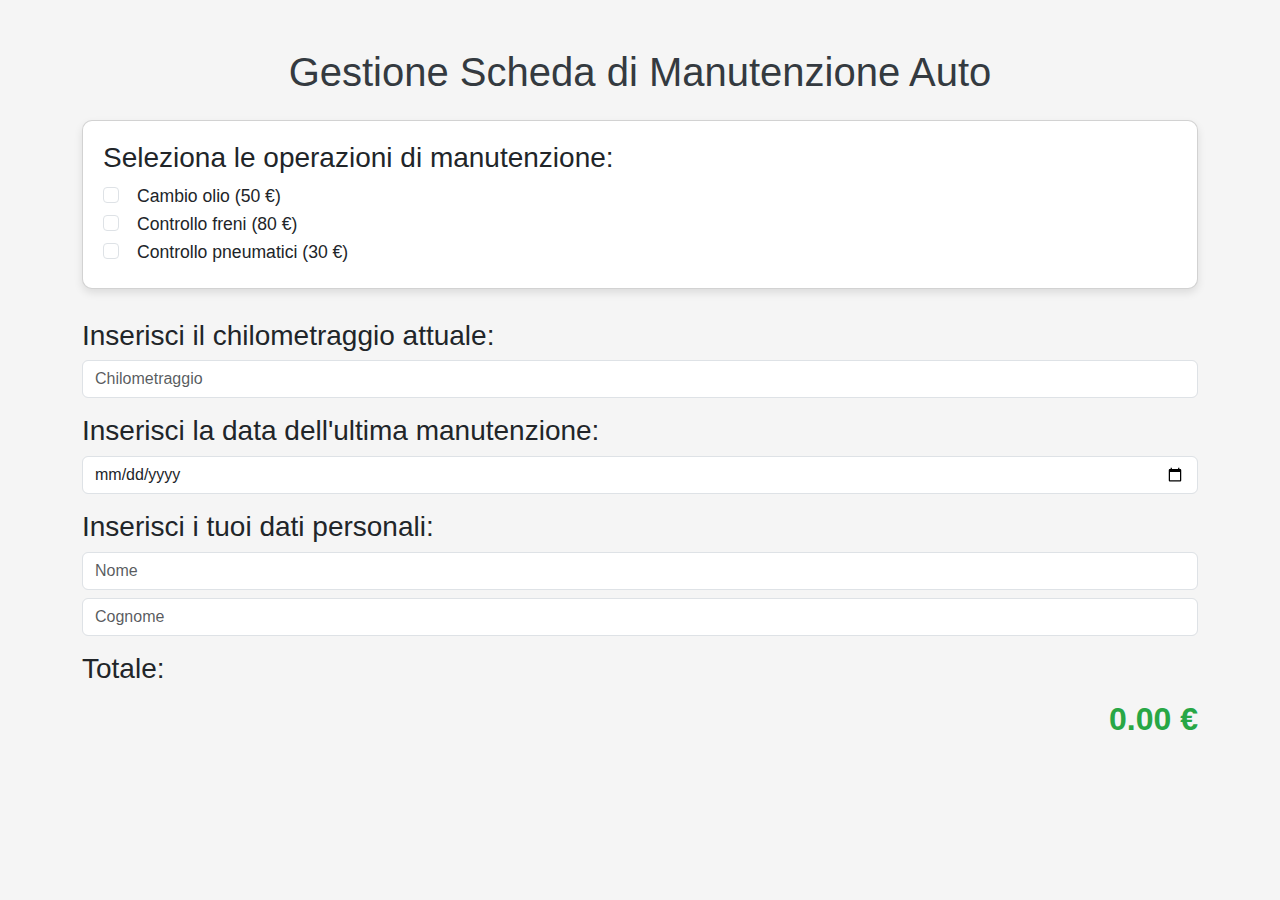
<file: Car/index.html>
<!DOCTYPE html>
<html lang="it">
<head>
    <meta charset="UTF-8">
    <meta name="viewport" content="width=device-width, initial-scale=1.0">
    <title>Gestione Scheda Manutenzione Auto</title>
    <link href="https://cdn.jsdelivr.net/npm/bootstrap@5.3.3/dist/css/bootstrap.min.css" rel="stylesheet">
    <link rel="stylesheet" href="style.css">
</head>
<body class="container mt-5">
    <h1 class="mb-4">Gestione Scheda di Manutenzione Auto</h1>
    
    <form>
        <div class="card">
            <h3>Seleziona le operazioni di manutenzione:</h3>
            <div class="form-check">
                <input type="checkbox" class="form-check-input" name="manutenzione" value="50" onchange="calcolaTotale()">
                <label class="form-check-label">Cambio olio (50 €)</label>
            </div>
            <div class="form-check">
                <input type="checkbox" class="form-check-input" name="manutenzione" value="80" onchange="calcolaTotale()">
                <label class="form-check-label">Controllo freni (80 €)</label>
            </div>
            <div class="form-check">
                <input type="checkbox" class="form-check-input" name="manutenzione" value="30" onchange="calcolaTotale()">
                <label class="form-check-label">Controllo pneumatici (30 €)</label>
            </div>
        </div>
        
        <div class="mb-3">
            <h3>Inserisci il chilometraggio attuale:</h3>
            <input type="number" class="form-control" placeholder="Chilometraggio">
        </div>
        
        <div class="mb-3">
            <h3>Inserisci la data dell'ultima manutenzione:</h3>
            <input type="date" class="form-control">
        </div>

        <div class="mb-3">
            <h3>Inserisci i tuoi dati personali:</h3>
            <input type="text" class="form-control mb-2" placeholder="Nome">
            <input type="text" class="form-control" placeholder="Cognome">
        </div>

        <div class="mb-3">
            <h3>Totale:</h3>
            <p id="totale" class="fw-bold">0.00 €</p>
        </div>
    </form>

    <script src="script.js"></script>
    <script src="https://cdn.jsdelivr.net/npm/bootstrap@5.3.3/dist/js/bootstrap.bundle.min.js"></script>
</body>
</html>
</file>
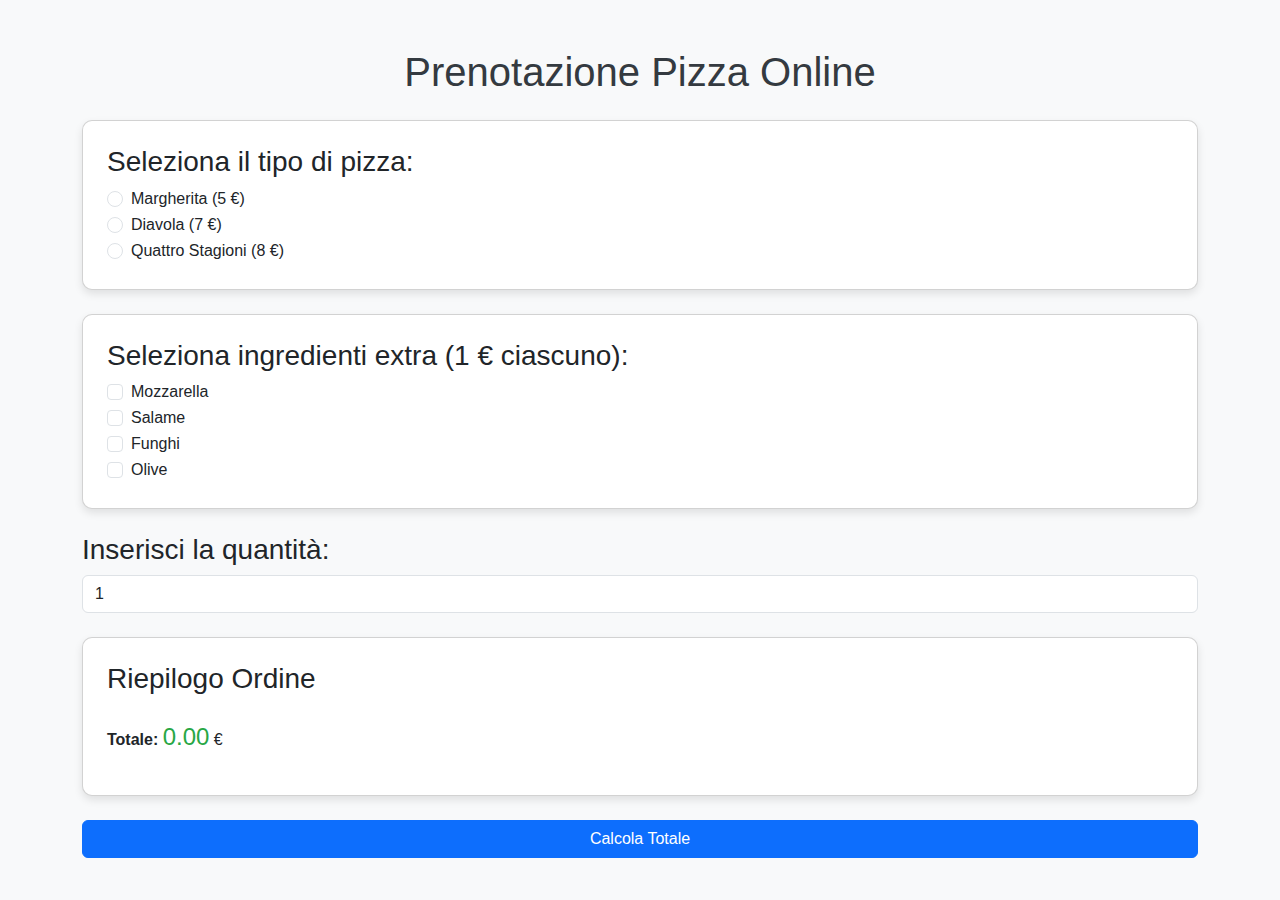
<file: Pizza/index.html>
<!DOCTYPE html>
<html lang="it">
<head>
    <meta charset="UTF-8">
    <meta name="viewport" content="width=device-width, initial-scale=1.0">
    <title>Prenotazione Pizza Online</title>
    <link href="https://cdn.jsdelivr.net/npm/bootstrap@5.3.3/dist/css/bootstrap.min.css" rel="stylesheet">
    <link rel="stylesheet" href="style.css">
</head>
<body class="container mt-5">

    <h1 class="mb-4 text-center">Prenotazione Pizza Online</h1>

    <form id="pizza-form">
        <div class="card p-4 mb-4">
            <h3>Seleziona il tipo di pizza:</h3>
            <div class="form-check">
                <input type="radio" class="form-check-input" name="pizza" value="Margherita" data-price="5" required>
                <label class="form-check-label">Margherita (5 €)</label>
            </div>
            <div class="form-check">
                <input type="radio" class="form-check-input" name="pizza" value="Diavola" data-price="7">
                <label class="form-check-label">Diavola (7 €)</label>
            </div>
            <div class="form-check">
                <input type="radio" class="form-check-input" name="pizza" value="Quattro Stagioni" data-price="8">
                <label class="form-check-label">Quattro Stagioni (8 €)</label>
            </div>
        </div>
        <div class="card p-4 mb-4">
            <h3>Seleziona ingredienti extra (1 € ciascuno):</h3>
            <div class="form-check">
                <input type="checkbox" class="form-check-input" name="extra" value="Mozzarella" data-price="1">
                <label class="form-check-label">Mozzarella</label>
            </div>
            <div class="form-check">
                <input type="checkbox" class="form-check-input" name="extra" value="Salame" data-price="1">
                <label class="form-check-label">Salame</label>
            </div>
            <div class="form-check">
                <input type="checkbox" class="form-check-input" name="extra" value="Funghi" data-price="1">
                <label class="form-check-label">Funghi</label>
            </div>
            <div class="form-check">
                <input type="checkbox" class="form-check-input" name="extra" value="Olive" data-price="1">
                <label class="form-check-label">Olive</label>
            </div>
        </div>
        <div class="mb-4">
            <h3>Inserisci la quantità:</h3>
            <input type="number" class="form-control" id="quantita" value="1" min="1">
        </div>
        <div class="card p-4 mb-4">
            <h3>Riepilogo Ordine</h3>
            <p id="riepilogo"></p>
            <p><strong>Totale: </strong><span id="totale">0.00</span> €</p>
        </div>
        <button type="button" class="btn btn-primary w-100" onclick="calcolaTotale()">Calcola Totale</button>
    </form>

    <script src="script.js"></script>
    <script src="https://cdn.jsdelivr.net/npm/bootstrap@5.3.3/dist/js/bootstrap.bundle.min.js"></script>
</body>
</html>
</file>
<file: Car/style.css>
/* Sfondo e layout generali */
body {
    background-color: #f5f5f5;
    font-family: 'Arial', sans-serif;
}

h1 {
    color: #343a40;
    text-align: center;
    margin-bottom: 30px;
}

/* Card per il modulo */
.card {
    background-color: #ffffff;
    border-radius: 10px;
    padding: 20px;
    box-shadow: 0px 4px 8px rgba(0, 0, 0, 0.1);
    margin-bottom: 30px;
}

/* Stile per i pulsanti e le label */
button {
    background-color: #007bff;
    color: white;
    border: none;
    border-radius: 5px;
    padding: 10px 20px;
    font-size: 1em;
    margin-top: 20px;
    width: 100%;
}

button:hover {
    background-color: #0056b3;
}

/* Stile per le checkbox */
.form-check-label {
    font-size: 1.1em;
    margin-left: 10px;
}

/* Totale in evidenza */
#totale {
    font-size: 2em;
    color: #28a745;
    text-align: right;
    font-weight: bold;
    margin-top: 10px;
}
</file>
<file: Pizza/style.css>
body {
    background-color: #f8f9fa;
    font-family: 'Arial', sans-serif;
}

h1 {
    color: #343a40;
    text-align: center;
}

.card {
    background-color: #ffffff;
    border-radius: 10px;
    padding: 20px;
    box-shadow: 0px 4px 8px rgba(0, 0, 0, 0.1);
}

#totale {
    font-size: 1.5em;
    color: #28a745;
}

button:hover {
    background-color: #0056b3;
}
</file>
